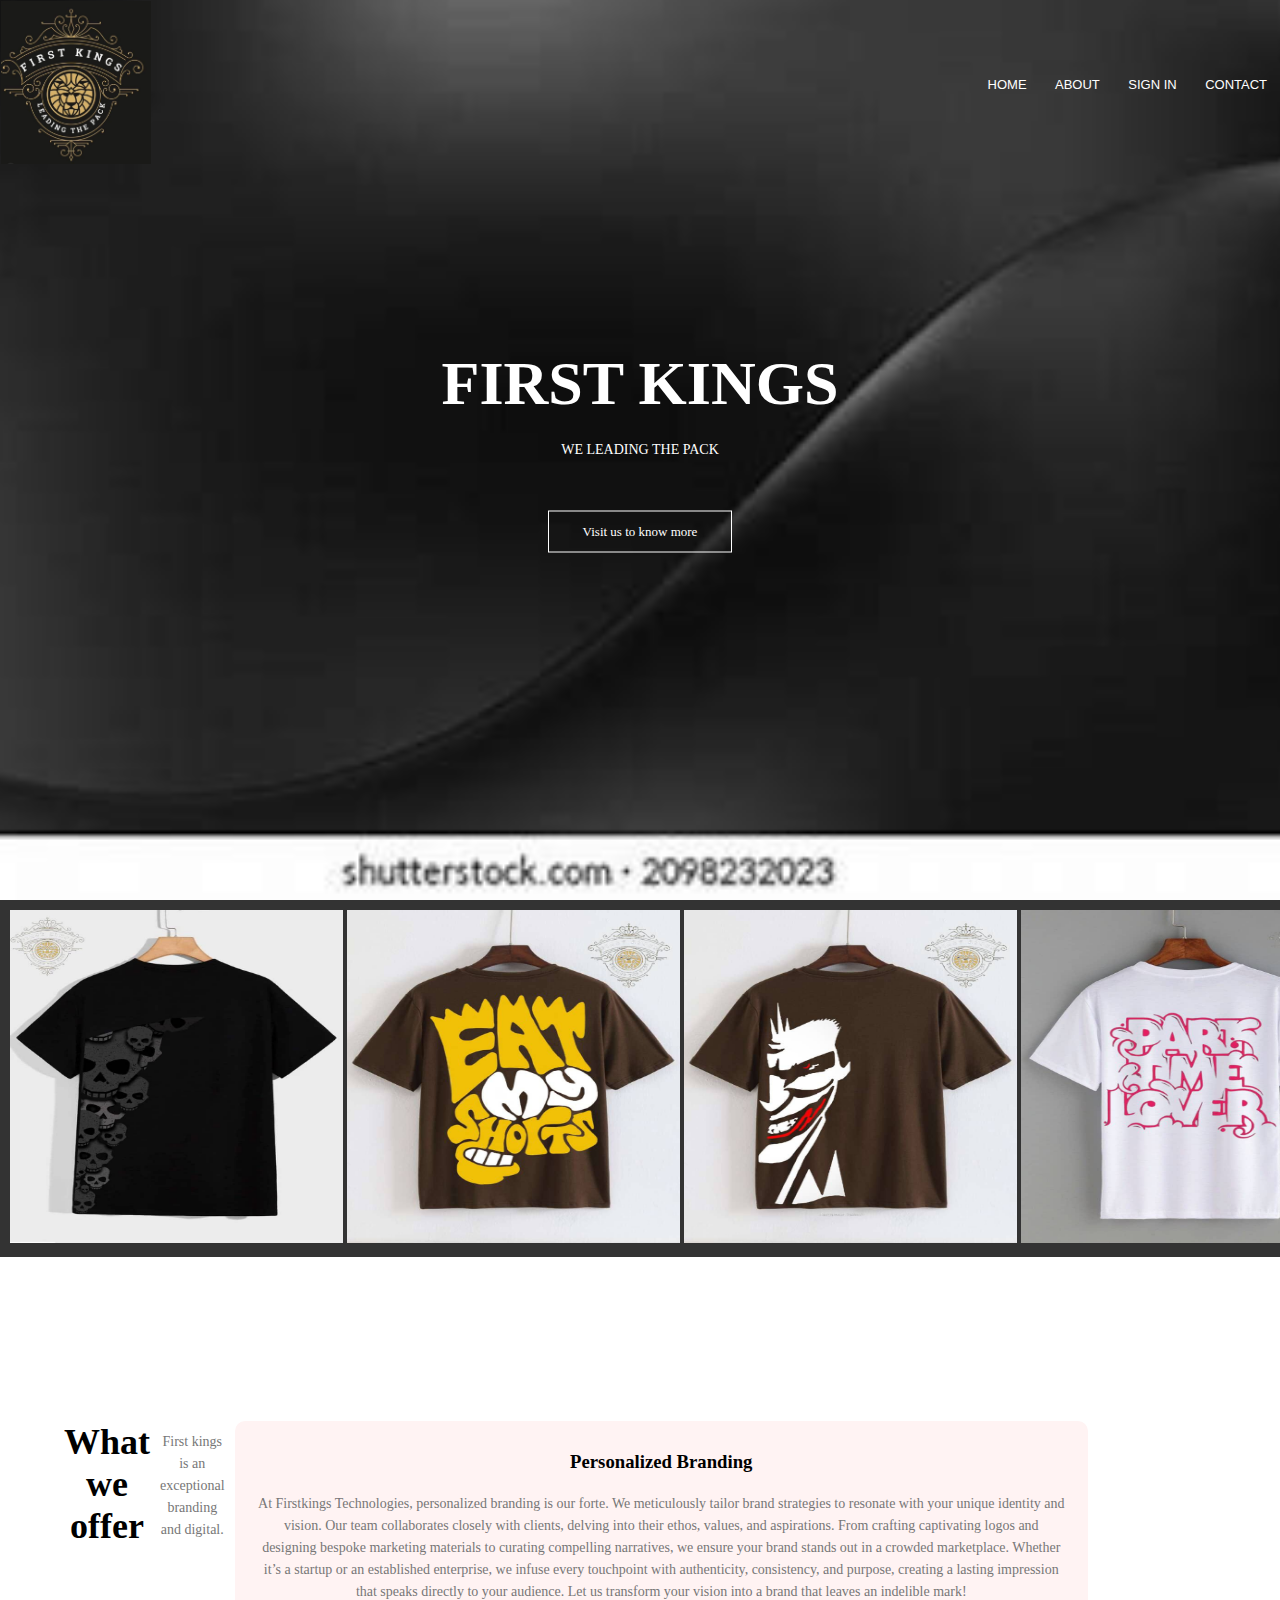
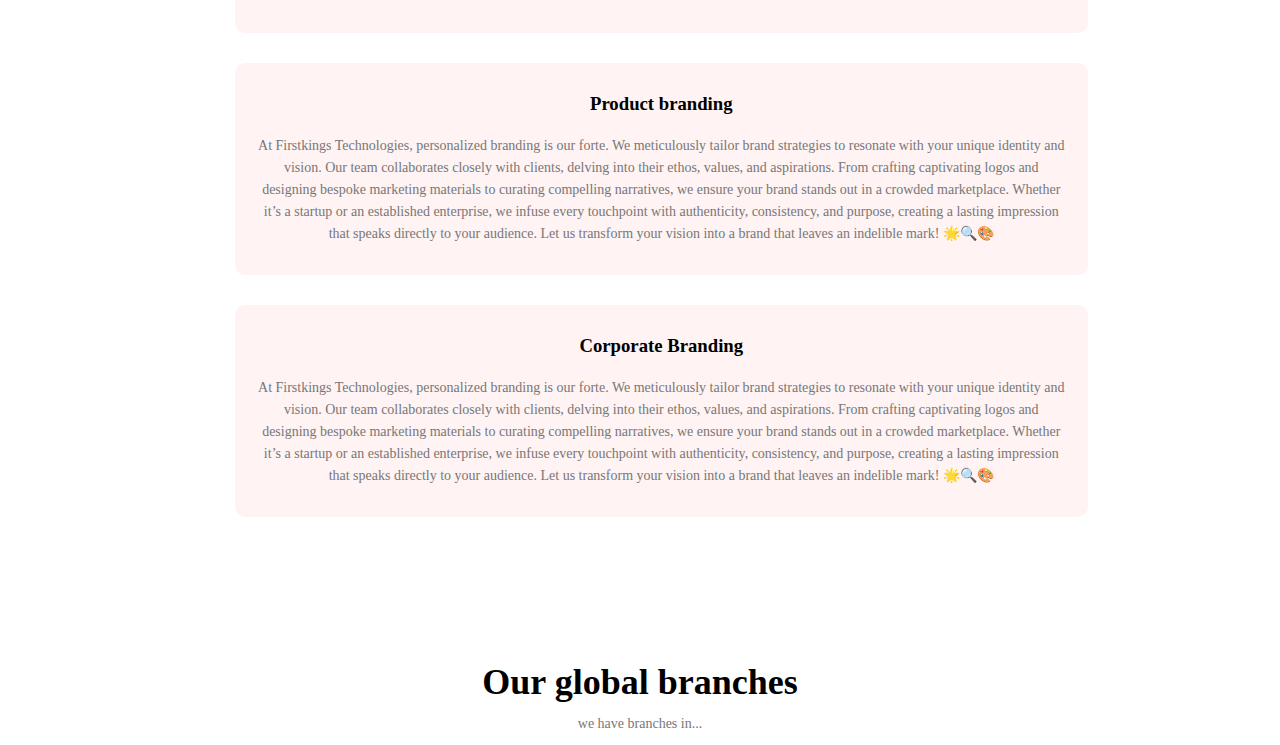
<file: index.html>
<!Doctype html>
<html>

<head>
  <meta name="viewport" content="with=device-width, initial-scale 1,0">
  <title>Nancy's website#1</title>
  <link rel="stylesheet" href="style.css">
</head>

<body>
  <section class="header">
    <nav>

      <div>
<!---logo----->

<a href="index.html"></a><img src="WhatsApp Image 2024-08-06 at 16.55.08_c6e94137.jpg"  alt="logo"></a>




      </div>
      
      <div class="nav-links">
        <ul>
          <li><a href="">HOME</a></li>
          <li><a href="">ABOUT</a></li>
          <li><a href="">SIGN IN</a></li>
          <li><a href="">CONTACT</a></li>
        </ul>
    </nav>

    <div class="text-box">
      <h1>FIRST KINGS</h1>
      <p>WE LEADING THE PACK</p>
      <a href="" class="hero-btn">Visit us to know more</a>
    </div>
  </section>
      
  <div class="scroll-container">
    <img src="WhatsApp Image 2024-08-06 at 16.55.10_c782005a.jpg" alt="" height="333" width="333">
    <img src="WhatsApp Image 2024-08-06 at 16.55.11_743e7932.jpg" alt="" height="333" width="333">
    <img src="WhatsApp Image 2024-08-06 at 16.55.11_7e97c5a2.jpg" alt="" height="333" width="333">
    <img src="WhatsApp Image 2024-08-06 at 16.55.13_7e74bf42.jpg" alt="" height="333" width="333">
    <img src="WhatsApp Image 2024-08-06 at 16.55.12_eea66091.jpg" alt=""height="333" width="333">
    <img src="WhatsApp Image 2024-08-06 at 16.55.15_6bd59b1a.jpg" alt="" height="333" width="333">
  </div>
  
      </div>
    
    </div>




<!--------JavaScript for Toggle Menu-------->
<script>

  var navlinks = document.getElementById(navLinks)


</script>


</body>

 
  </section>

  <!------designs------>

  <section class="designs">
<h1>What we offer</h1>
<p>First kings  is an exceptional branding and digital.</p>

  <div class="row">
    <div class="design-col">
      <h3>Personalized Branding</h3>
      <p>At Firstkings Technologies, personalized branding is our forte. We meticulously tailor brand strategies to resonate with your unique identity and vision. Our team collaborates closely with clients, delving into their ethos, values, and aspirations. From crafting captivating logos and designing bespoke marketing materials to curating compelling narratives, we ensure your brand stands out in a crowded marketplace. Whether it’s a startup or an established enterprise, we infuse every touchpoint with authenticity, consistency, and purpose, creating a lasting impression that speaks directly to your audience. Let us transform your vision into a brand that leaves an indelible mark! 
</p>
    </div>
    <div class="design-col">
<h3>Product branding</h3>
<p>At Firstkings Technologies, personalized branding is our forte. We meticulously tailor brand strategies to resonate with your unique identity and vision. Our team collaborates closely with clients, delving into their ethos, values, and aspirations. From crafting captivating logos and designing bespoke marketing materials to curating compelling narratives, we ensure your brand stands out in a crowded marketplace. Whether it’s a startup or an established enterprise, we infuse every touchpoint with authenticity, consistency, and purpose, creating a lasting impression that speaks directly to your audience. Let us transform your vision into a brand that leaves an indelible mark! 🌟🔍🎨
</p>
    </div>
    <div class="design-col">
<h3>Corporate Branding</h3>
<p>At Firstkings Technologies, personalized branding is our forte. We meticulously tailor brand strategies to resonate with your unique identity and vision. Our team collaborates closely with clients, delving into their ethos, values, and aspirations. From crafting captivating logos and designing bespoke marketing materials to curating compelling narratives, we ensure your brand stands out in a crowded marketplace. Whether it’s a startup or an established enterprise, we infuse every touchpoint with authenticity, consistency, and purpose, creating a lasting impression that speaks directly to your audience. Let us transform your vision into a brand that leaves an indelible mark! 🌟🔍🎨
</p>
    </div>

</div>
  </section>

    <!----Campus---->

    <section class="branches">
      <h1>Our global branches</h1>
      <p>we have branches in...</p>

      
      
      
        </div>
      
      </div>




  <!--------JavaScript for Toggle Menu-------->
  <script>

    var navlinks = document.getElementById(navLinks)


  </script>


</body>
</file>
<file: style.css>
*{
margin: 0;
padding: 0;
}
.header{

    min-height:100vh ;
    width: 100%;
    background-image:
    url(OIP\ \(15\).jpeg);
    background-position: center;
    background-size: cover;
    position: relative;
}
nav{
    top:0;
display: flex;
padding: 1px; ;
justify-content: space-between;
align-items: center;
font-family: Verdana, Geneva, Tahoma, sans-serif;
}
nav img{
    width: 150px;
}
.nav-links{
    text-align:  right;
}
.nav-links ul li{
    list-style: none;
    display: inline-block
    ;padding:  8px 12px;
    position: relative;
}

.nav-links ul li a {
    color: #fff;
    text-decoration: none;
    font-size: 13px;
    font-style: bold;
}

.nav-links ul li ::after{
content:'';
width:0%;
height: 2px;
background: #f4f4f4;
display: block;
margin: auto;
transform: 0.5s;
}

.nav-links ul li:hover::after{
width: 100%;

}
.text-box{
    width: 90%;
    color: #fff;
    position: absolute;
    top: 50%;
    left: 50%;
    transform: translate(-50%, -50%);
    text-align: center;
}
.text-box h1{
    font-size: 62px;
}
.text-box p{
    margin: 10px 0 40px;
    font-size: 14px ;
    color: #fff;
}
.hero-btn{
    display: inline-block;
    text-decoration: none;
    color: #fff;
    border: 1px solid  #fff;
    padding: 12px 34px;
    font-size: 13px;
    background: transparent;
    position: relative;
    cursor: pointer;
}
.hero-btn :hover {
border: 1px solid #f44336;
background: #f44336;
transition: 1s;
}

@media(max-width:700px){
    .text-box h1{
    font-size:62px;
}
.nav-links ul li{
    display: block;
}
.nav-links ul li{
    position: absolute;
    background: #f44336;
    height: 100vh;
    width: 200px;
    top: 0;
    right: 0;
    text-align: left;
    z-index: 2;

}
}

/*-----designs-----*/

.designs{
width:80%;
margin: auto;
text-align: center;
padding-top: 100px;

}
h1{
    font-size: 36px;
    font-weight: 600;
}

p{
    color: #777;
    font-size: 14px;
    font-weight: 300;
    line-height: 22px;
    padding: 10px;
}
.designs{
    margin: 5%;
    display: flex;
    justify-content: space-between;
}
.design-col {
    flex-basis: 31%;
    background: #fff3f3;
    border-radius: 10px;
    margin-bottom: 5%;
    padding: 20px 12px ;
    box-sizing: border-box;
    transition: 0,5s;
}
h3{
    text-align: center;
    font-weight: 600;
    margin: 10px;
}
.design-col:hover{
    box-shadow: 0 0 20px 0px rgba (0,0,0,0,2);

}

/*----campus-----*/

.branches{
    width 80%;
    margin:auto;
    text-align: center;
    padding-top: 50px;
}
.design-col {
    flex-basis: 32%;
    border-radius: 10px;
    margin-bottom: 30px;
    position: relative;
    overflow: hidden;
}
.design-col img{
    width: 100%;
}
.layer{
    background: transparent;
    height: 333;width: 333;
    position: absolute;
    top: 0;
    left: 0;
    transition: 0.5s;
}
.layer:hover{
    background: rgba(red, green, blue, alpha);
}

.scroll-container{

        background-color: #333;
        overflow: auto;
        white-space: nowrap;
        padding: 10px;
      
      div.scroll-container img {
        padding: 10px;
      }

}
</file>
